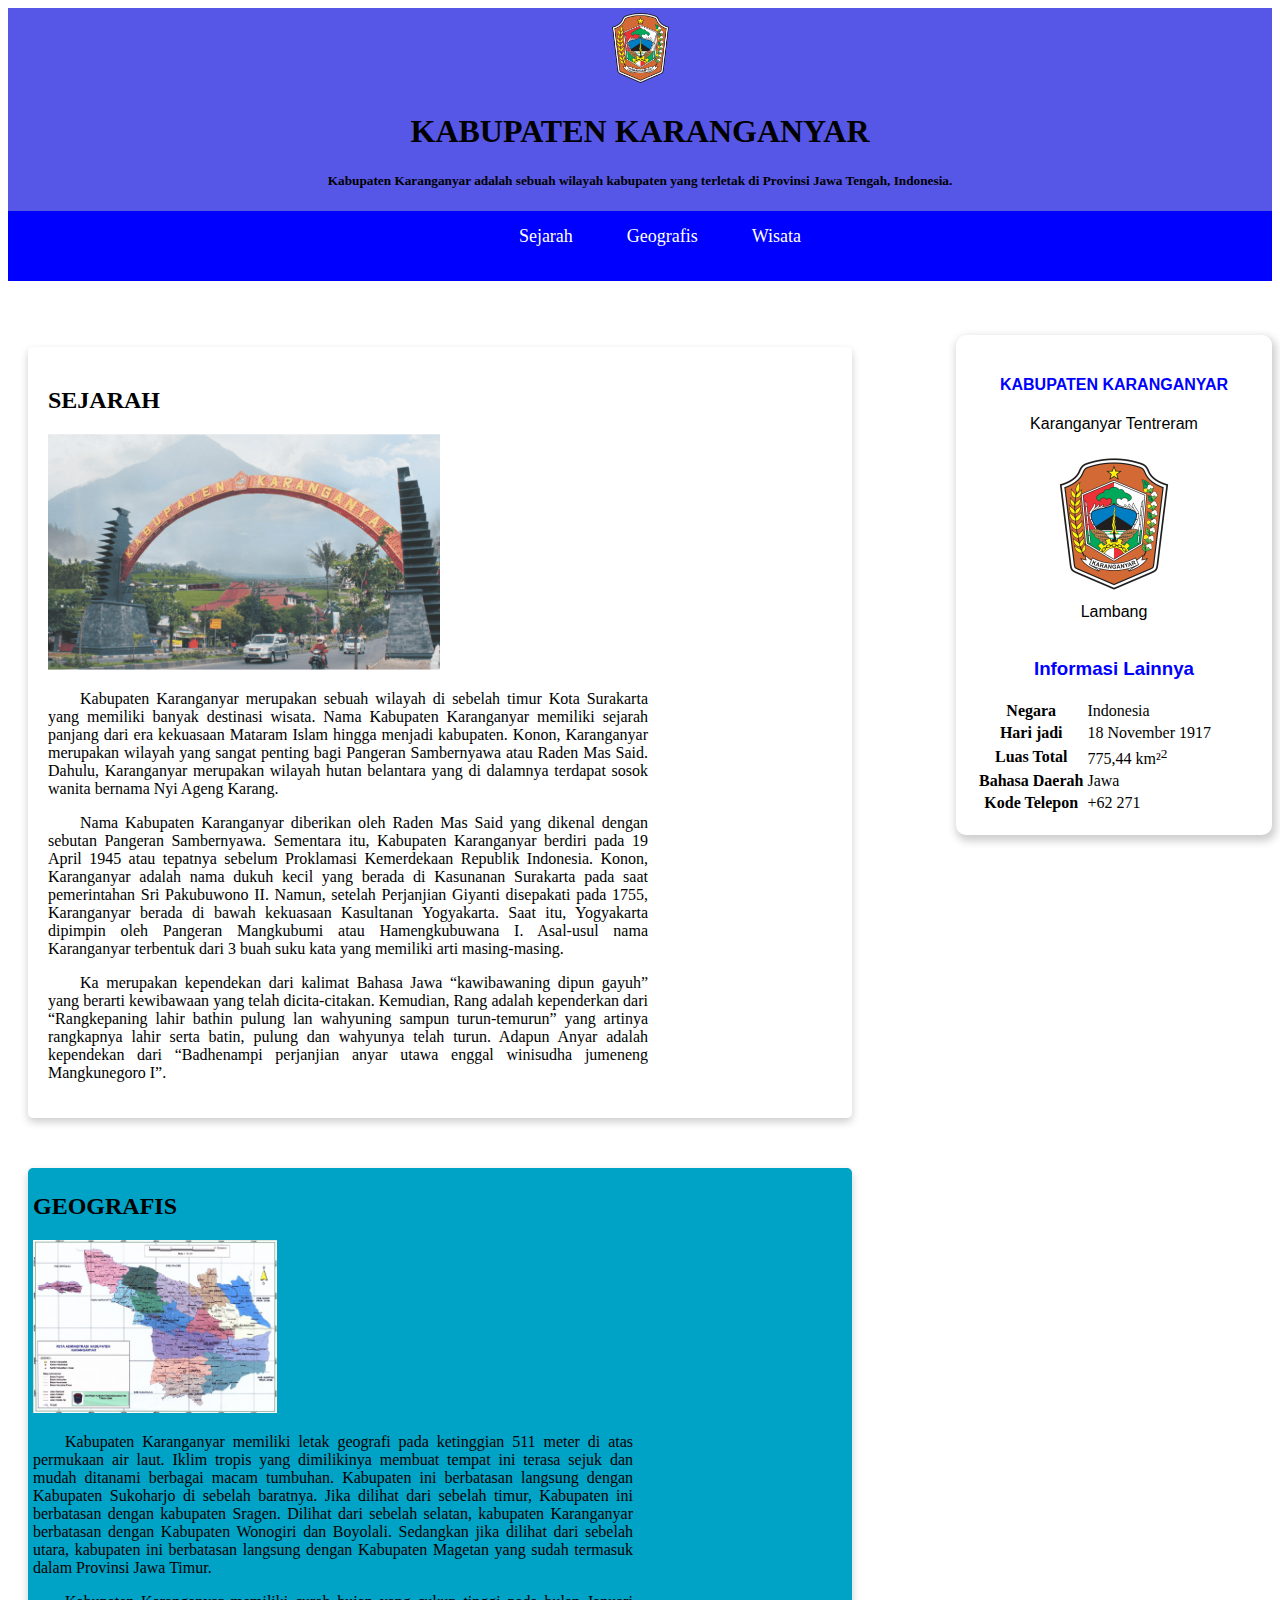
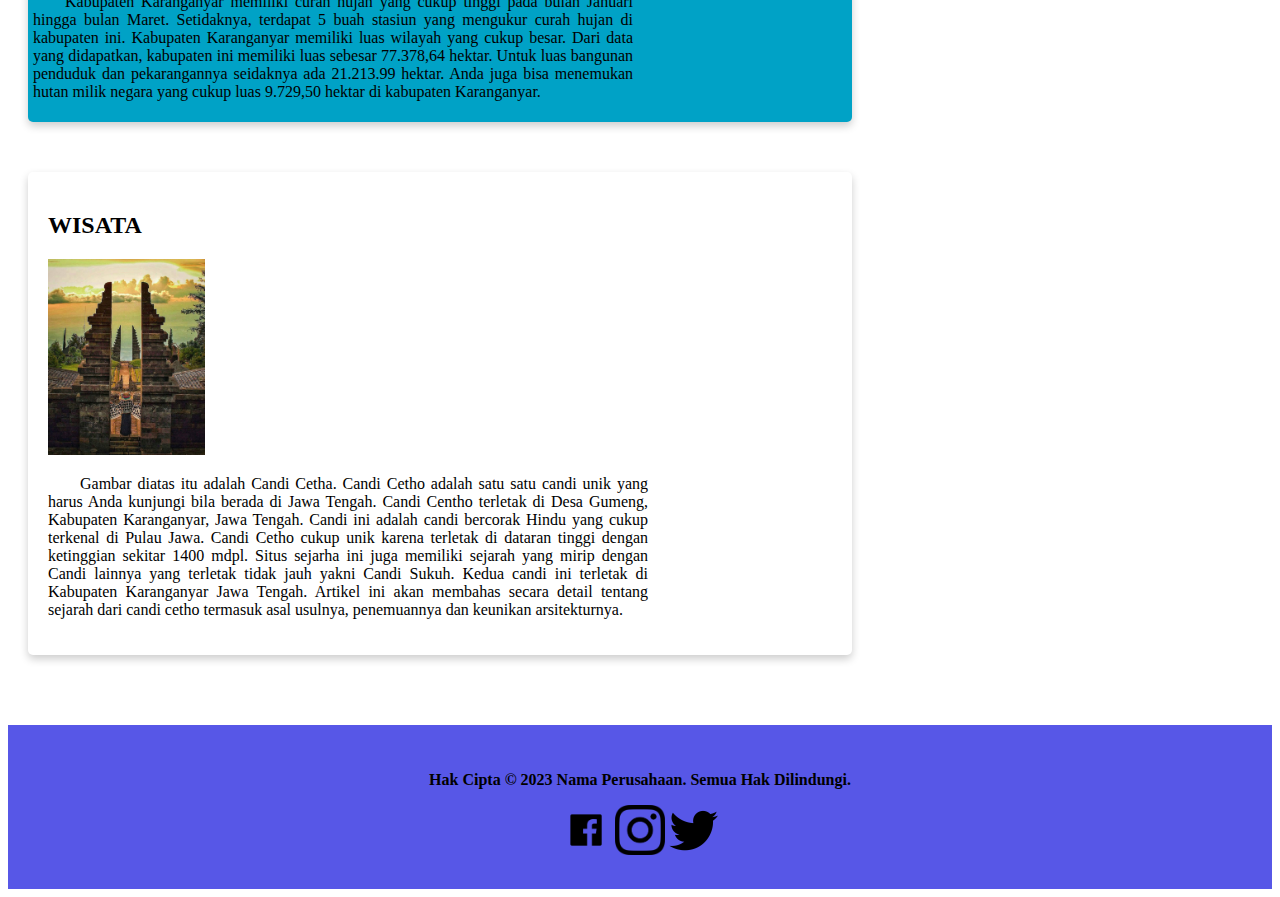
<file: index.html>
<!DOCTYPE html>
<html lang="en">

<head>
    <meta charset="UTF-8">
    <meta http-equiv="X-UA-Compatible" content="IE=edge">
    <meta name="viewport" content="width=device-width, initial-scale=1.0">
    <link rel="stylesheet" href="style.css">
    <title>Kabupaten Karanganyar</title>
    <link rel="shortcut icon" href="karanganyar.png" type="image/x-icon">
</head>

<body>
    <header>
        <img src="karanganyar.png" alt="logo" height="80px" width="105px">
        <h1>KABUPATEN KARANGANYAR</h1>
        <h5>Kabupaten Karanganyar adalah sebuah wilayah kabupaten yang terletak di Provinsi Jawa Tengah, Indonesia.</h5>
        <nav class="i">
            <ul class="scroll">
                <li><a href="#SEJARAH">Sejarah</a></li>
                <li><a href="#GEOGRAFIS">Geografis</a></li>
                <li><a href="#WISATA">Wisata</a></li>
            </ul>
        </nav>

    </header>

    <main id="content">
        <article class="sjr" id="SEJARAH">
            <h2>SEJARAH</h2>
            <img src="Karanganyar-630x380-1.webp" class="gmbrsjh" alt="Sejarah">
            <p class="sjrh1">
                Kabupaten Karanganyar merupakan sebuah wilayah di sebelah timur Kota Surakarta yang memiliki banyak
                destinasi wisata. Nama Kabupaten Karanganyar memiliki sejarah panjang dari era kekuasaan Mataram Islam
                hingga menjadi kabupaten. Konon, Karanganyar merupakan wilayah yang sangat penting bagi Pangeran
                Sambernyawa atau Raden Mas Said. Dahulu, Karanganyar merupakan wilayah hutan belantara yang di dalamnya
                terdapat sosok wanita bernama Nyi Ageng Karang.<br></p>
            <p class="sjrh2">Nama Kabupaten Karanganyar diberikan oleh Raden Mas Said yang dikenal dengan sebutan
                Pangeran Sambernyawa. Sementara itu, Kabupaten Karanganyar berdiri pada 19 April 1945 atau tepatnya
                sebelum Proklamasi Kemerdekaan Republik Indonesia. Konon, Karanganyar adalah nama dukuh kecil yang
                berada di Kasunanan Surakarta pada saat pemerintahan Sri Pakubuwono II. Namun, setelah Perjanjian
                Giyanti disepakati pada 1755, Karanganyar berada di bawah kekuasaan Kasultanan Yogyakarta. Saat itu,
                Yogyakarta dipimpin oleh Pangeran Mangkubumi atau Hamengkubuwana I. Asal-usul nama Karanganyar terbentuk
                dari 3 buah suku kata yang memiliki arti masing-masing.<br></p>
            <p class="sjrh3">Ka merupakan kependekan dari kalimat Bahasa Jawa “kawibawaning dipun gayuh” yang berarti
                kewibawaan yang telah dicita-citakan. Kemudian, Rang adalah kependerkan dari “Rangkepaning lahir bathin
                pulung lan wahyuning sampun turun-temurun” yang artinya rangkapnya lahir serta batin, pulung dan
                wahyunya telah turun. Adapun Anyar adalah kependekan dari “Badhenampi perjanjian anyar utawa enggal
                winisudha jumeneng Mangkunegoro I”.
            </p>
        </article>

        <article class="geo" id="GEOGRAFIS">
            <h2>GEOGRAFIS</h2>
            <img src="peta-karanganyar.jpg" class="gmbrgeo" alt="">
            <p class="geo1">Kabupaten Karanganyar memiliki letak geografi pada ketinggian 511 meter di atas permukaan
                air laut. Iklim tropis yang dimilikinya membuat tempat ini terasa sejuk dan mudah ditanami berbagai
                macam tumbuhan. Kabupaten ini berbatasan langsung dengan Kabupaten Sukoharjo di sebelah baratnya. Jika
                dilihat dari sebelah timur, Kabupaten ini berbatasan dengan kabupaten Sragen. Dilihat dari sebelah
                selatan, kabupaten Karanganyar berbatasan dengan Kabupaten Wonogiri dan Boyolali. Sedangkan jika dilihat
                dari sebelah utara, kabupaten ini berbatasan langsung dengan Kabupaten Magetan yang sudah termasuk dalam
                Provinsi Jawa Timur.</p>
            <p class="geo2">Kabupaten Karanganyar memiliki curah hujan yang cukup tinggi pada bulan Januari hingga bulan
                Maret. Setidaknya, terdapat 5 buah stasiun yang mengukur curah hujan di kabupaten ini. Kabupaten
                Karanganyar memiliki luas wilayah yang cukup besar. Dari data yang didapatkan, kabupaten ini memiliki
                luas sebesar 77.378,64 hektar. Untuk luas bangunan penduduk dan pekarangannya seidaknya ada 21.213.99
                hektar. Anda juga bisa menemukan hutan milik negara yang cukup luas 9.729,50 hektar di kabupaten
                Karanganyar.</p>
        </article>

        <article class="wsit" id="WISATA">
            <h2>WISATA</h2>
            <img src="cetho.jpg" class="gmbrwst" alt="">
            <p class="wst">Gambar diatas itu adalah Candi Cetha. Candi Cetho adalah satu satu candi unik yang harus Anda
                kunjungi bila berada di Jawa
                Tengah. Candi Centho terletak di Desa Gumeng, Kabupaten Karanganyar, Jawa Tengah. Candi ini adalah candi
                bercorak Hindu yang cukup terkenal di Pulau Jawa. Candi Cetho cukup unik karena terletak di dataran
                tinggi dengan ketinggian sekitar 1400 mdpl. Situs sejarha ini juga memiliki sejarah yang mirip dengan
                Candi lainnya yang terletak tidak jauh yakni Candi Sukuh. Kedua candi ini terletak di Kabupaten
                Karanganyar Jawa Tengah. Artikel ini akan membahas secara detail tentang sejarah dari candi cetho
                termasuk asal usulnya, penemuannya dan keunikan arsitekturnya.</p>
        </article>
    </main>

    <article class="pip">
        <aside class="yo">
            <h4 class="kk">KABUPATEN KARANGANYAR</h4>
            <p class="">Karanganyar Tentreram</p>
            <img src="karanganyar.png" alt="" width="200px">
            <figcaption>Lambang</figcaption>
        </aside>
        <br>
        <section>
            <h3 class="il">Informasi Lainnya</h3>
            <table>
                <tr>
                    <th>Negara</th>
                    <td>Indonesia</td>
                </tr>
                <tr>
                    <th>Hari jadi</th>
                    <td>18 November 1917</td>
                </tr>
                <tr>
                    <th>Luas Total</th>
                    <td>775,44 km²<sup>2</sup></td>
                </tr>
                <tr>
                    <th>Bahasa Daerah</th>
                    <td>Jawa</td>
                </tr>
                <tr>
                    <th>Kode Telepon</th>
                    <td>+62 271</td>
                </tr>
            </table>
        </section>
    </article>

    

    <footer>
        <p>Hak Cipta &copy; 2023 Nama Perusahaan. Semua Hak Dilindungi.</p>
        <div class="pp">
            <a target="_blank" href="https://web.facebook.com/profile.php?id=100018381443208"><img src="R.png" alt=""
                    width="50px" height="50px"></a>
            <a target="_blank" href="https://www.instagram.com/yosia.nvrska/"><img src="R (1).png" alt="" width="50px"
                    height="50px"></a>
            <a target="_blank" href=""><img src="1534043160twitter-logo-png-black.png" alt="" width="50px"
                    height="50px"></a>
        </div>
    </footer>

</body>

</html>
</file>
<file: style.css>
.i a:hover{
    font-weight: bold;
}
*{
   box-sizing: border-box;
}
header {
    text-align: center;
    background-color: rgb(87, 87, 231);
}

html{
   scroll-behavior: smooth;
}

nav ul li{
    display: inline-block;
}

.scroll{
    background-color: blue;
    overflow: hidden;
}

nav ul li a{
    display: inline-block;
    text-decoration: none;
    color: white;
    height: 70px;
    font-weight: 400;
    font-size: 18px;
    line-height: 50px;
    padding: 0 25px;
}

nav ul li a:hover{
    background-color: rgb(7, 97, 216);
    text-decoration-color: black;
}

main{
   padding: 20px;
  overflow: auto;
}
.gmbrsjh {
    width: 50%;
    max-height: 300px;
 }
 .sjrh1{
    text-indent: 2em;
    text-align: justify;
    width: 600px;
    font-family:'Times New Roman';
 }
 .sjrh2{
    text-indent: 2em;
    width: 600px;
    text-align: justify;
    font-family:'Times New Roman';
 }
 .sjrh3{
    text-indent: 2em;
    width: 600px;
    text-align: justify;
    font-family:'Times New Roman';
 }
 .gmbrgeo{
    width: 30%;
 }
 .geo1{
    text-indent: 2em;
    width: 600px;
    text-align: justify;
    font-family:'Times New Roman';
 }
 .geo2{
    text-indent: 2em;
    width: 600px;
    text-align: justify;
    font-family:'Times New Roman';
 }

 .gmbrwst{
    width: 20%;
 }
 .wst{
    text-indent: 2em;
    width: 600px;
    text-align: justify;
    font-family:'Times New Roman';
 }

 .yo{
    text-align: center;
    font-family: Arial;
 }
 .kk{
    color: blue;
    text-transform:capitalize;
 }
 .il{
    color: blue;
    font-family: Arial;
    text-align: center;
 }

 footer{
    padding: 30px;
    text-align: center;
    background-color: rgb(87, 87, 231);
    font-weight: bold;
 }
 .pp{
    align-items: center;
 }

 .sjr{
    box-shadow: 0 4px 8px 0 rgba(0, 0, 0, 0.2);
   border-radius: 5px;
   padding: 20px;
   margin-top: 30px;
   margin-right: 400px;
   position: relative;
   
 }
 .geo{
    box-shadow: 0 4px 8px 0 rgba(0, 0, 0, 0.2);
   border-radius: 5px;
   padding: 20px;
   margin-top: 50px;
   margin-right: 400px;
   background-color: #00a2c6;
   padding: 5px;
   position: sticky;
   top: 0;
 }
 .wsit{
    box-shadow: 0 4px 8px 0 rgba(0, 0, 0, 0.2);
   border-radius: 5px;
   padding: 20px;
   margin-top: 50px;
   margin-bottom: 50px;
   margin-right: 400px;
   position: relative;
 }

 body{
   padding: 0;
   
 }
 .pip{
   float: right;
   width: 25%;
   padding-left: 20px;
   margin-top: -1990px;
   box-shadow: 2px 4px 8px 2px rgba(0, 0, 0, 0.2);
   padding: 20px;
   border-radius: 10px;
 }

 .tb{
   border-style: solid;
   border-color: rgb(0, 0, 0) ;
   border-collapse: collapse;
   border-radius: 10px;
   margin-bottom:  20px;
 }

.tb tr th{
   background-color: red;
   color: white;
   padding: 5PX;
}
.tb tr td a:hover{
   color: rgb(0, 0, 0);
   font-weight: bold;
   text-decoration: none;
}
.tb tr td a{
   color: black
}

@media screen and (max-width: 500px) {
   main, aside {
      max-width: 100%;
      padding: 0;
   }

   .sjr {
      max-width: 100%;
   }
}
</file>
